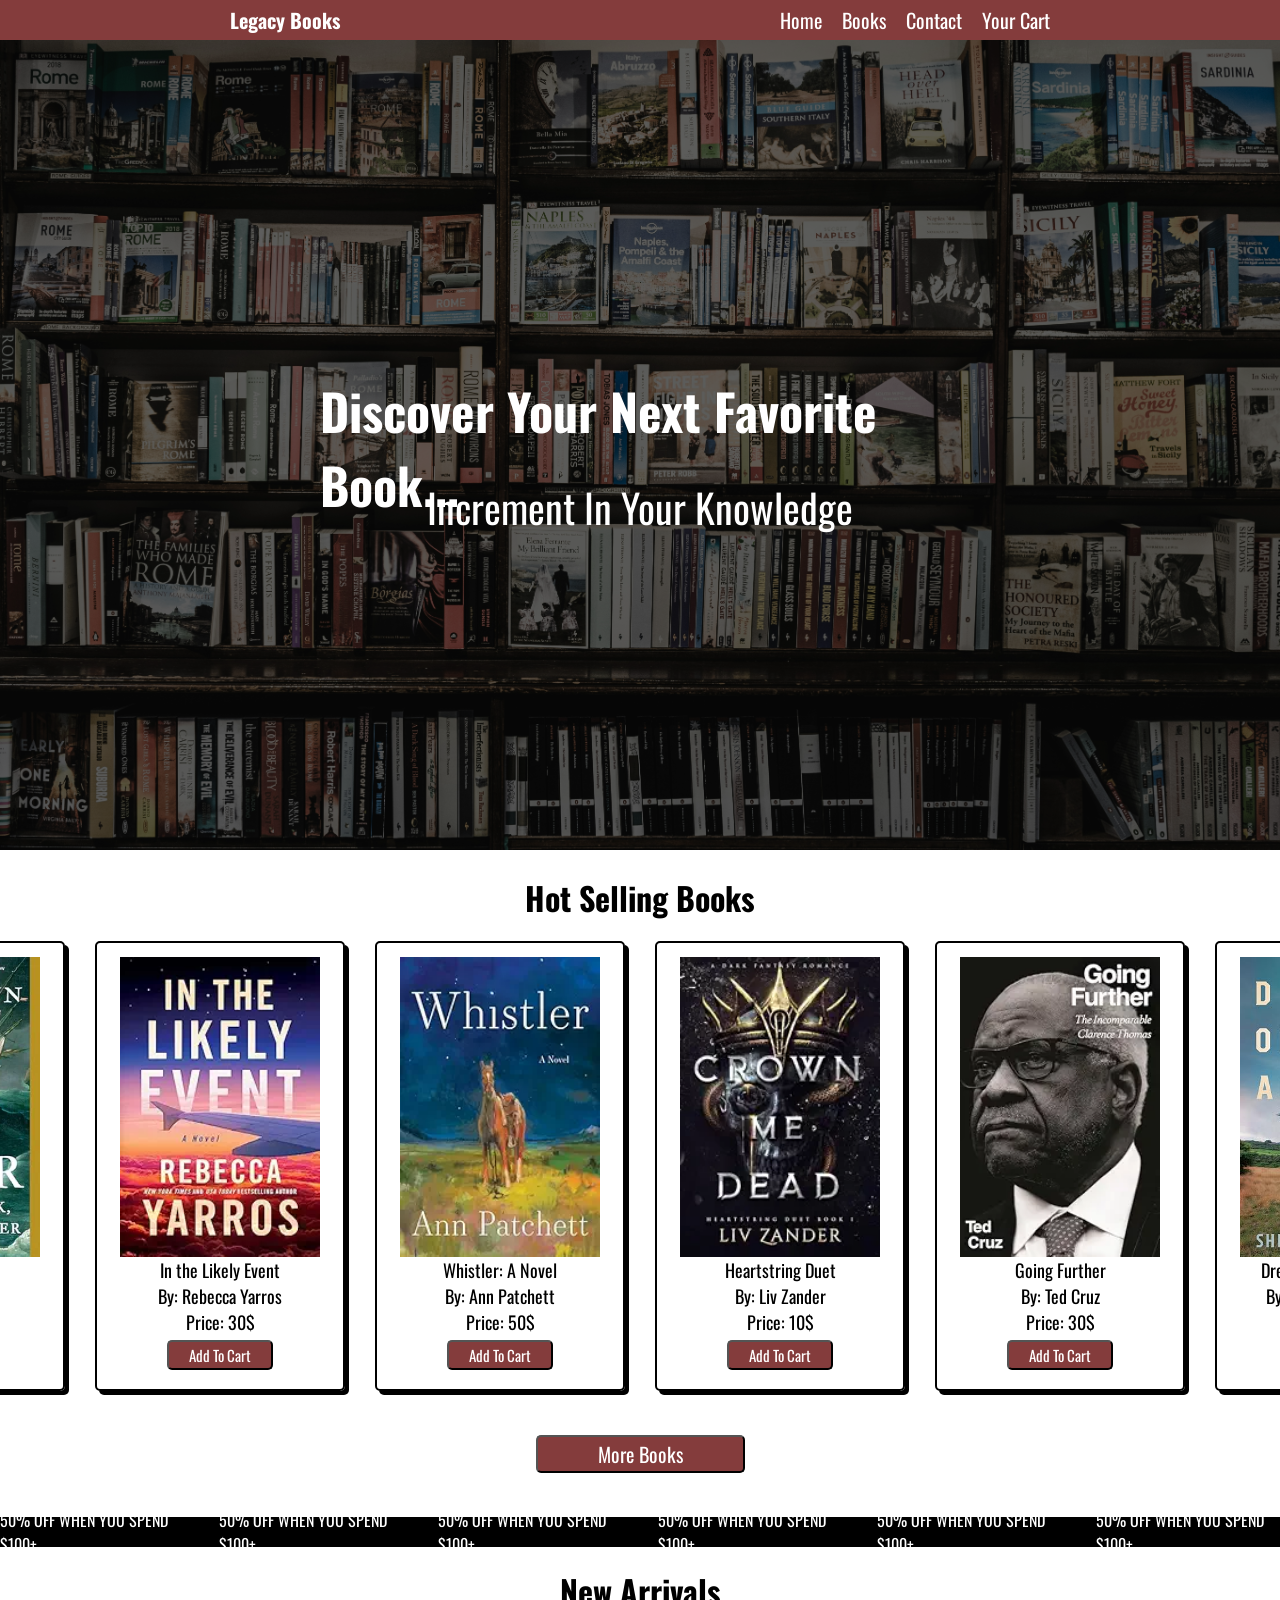
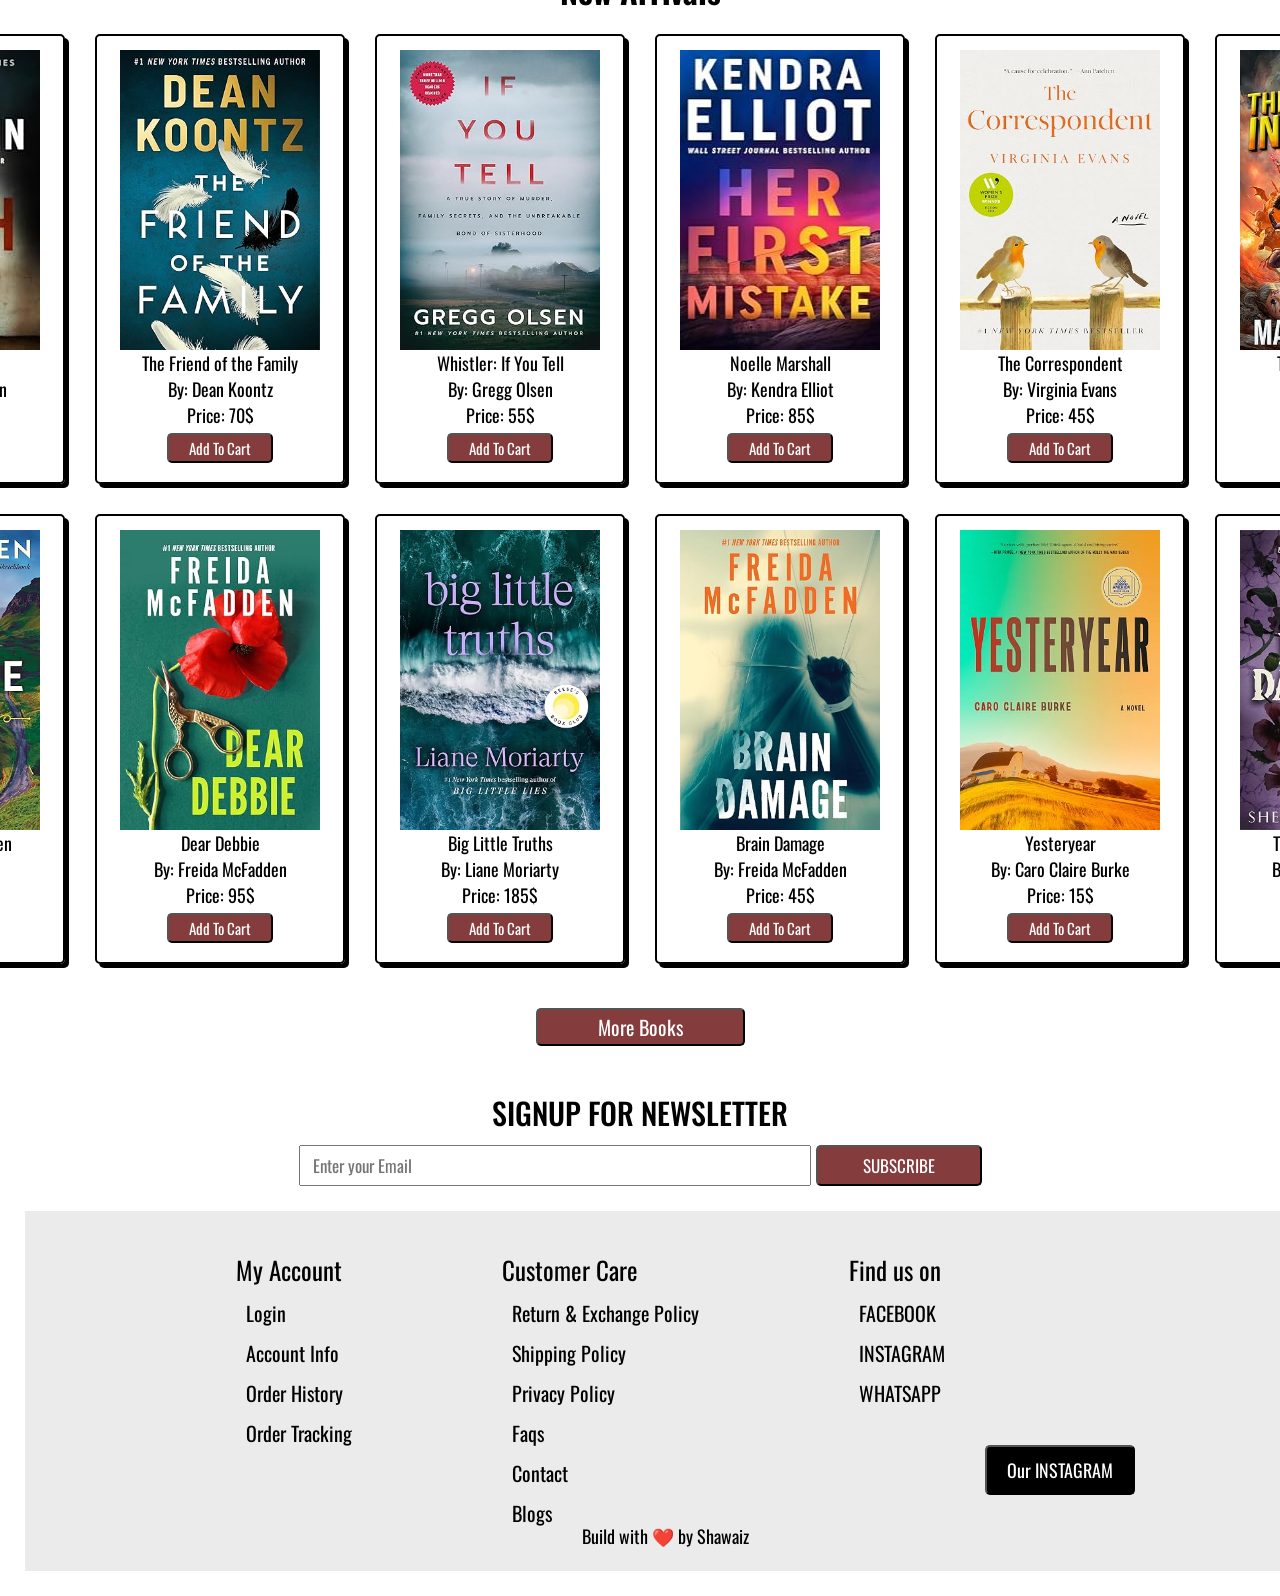
<file: index.html>
<!DOCTYPE html>
<html lang="en">

<head>
    <meta charset="UTF-8">
    <meta name="viewport" content="width=device-width, initial-scale=1.0">
    <title>Legacy Books</title>
    <link rel="stylesheet" href="style.css">
</head>

<body>
    <nav>
        <div class="logo">Legacy Books</div>
        <ul>
            <a href="index.html">
                <li>Home</li>
            </a>
            <a href="pages/morebooks.html">
                <li>Books</li>
            </a>
            <a href="pages/contact.html">
                <li>Contact</li>
            </a>
            <a href="pages/yourcart.html">
                <li>Your Cart</li>
            </a>
        </ul>
    </nav>

    <div class="main">

        <div class="container">
            <div class="box"></div>
            <img src="assets/images/main.jpg">
            <span class="main-text1">Discover Your Next Favorite Book...</span>
            <span class="main-text2">Increment In Your Knowledge</span>
        </div>
    </div>

    <div class="bookcards">
        <span>Hot Selling Books</span>
        <div class="bookcard">
            <div class="book">
                <img src="/assets/images/book1.webp" width="200px" height="300px" alt="">
                <span>The Wager</span>
                <span>By: David Grann</span>
                <span>Price: 5$</span>
                <button class="addtocart-btn">Add To Cart</button>
            </div>
            <div class="book">
                <img src="/assets/images/book2.webp" width="200px" height="300px" alt="">
                <span>In the Likely Event</span>
                <span>By: Rebecca Yarros</span>
                <span>Price: 30$</span>
                <button class="addtocart-btn" >Add To Cart</button>
            </div>
            <div class="book">
                <img src="/assets/images/book3.webp" width="200px" height="300px" alt="">
                <span>Whistler: A Novel</span>
                <span>By: Ann Patchett</span>
                <span>Price: 50$</span>
                <button class="addtocart-btn">Add To Cart</button>

            </div>
            <div class="book">
                <img src="/assets/images/book4.webp" width="200px" height="300px" alt="">
                <span>Heartstring Duet</span>
                <span>By: Liv Zander</span>
                <span>Price: 10$</span>
                <button class="addtocart-btn">Add To Cart</button>

            </div>
            <div class="book">
                <img src="/assets/images/book5.webp" width="200px" height="300px" alt="">
                <span>Going Further</span>
                <span>By: Ted Cruz</span>
                <span>Price: 30$</span>
                <button class="addtocart-btn">Add To Cart</button>
            </div>
            <div class="book">
                <img src="/assets/images/book11.jpg" width="200px" height="300px" alt="">
                <span>Dreams of Earth and Sky</span>
                <span>By: Shirley Perez West</span>
                <span>Price: 65$</span>
                <button class="addtocart-btn">Add To Cart</button>
            </div>
        </div>

        <div>
            <a href="/pages/morebooks.html"><button class="morebooks-btn">More Books</button></a>
        </div>
    </div>

    <div class="offaniamationbar">
        <span>50% OFF WHEN YOU SPEND $100+</span>
        <span>50% OFF WHEN YOU SPEND $100+</span>
        <span>50% OFF WHEN YOU SPEND $100+</span>
        <span>50% OFF WHEN YOU SPEND $100+</span>
        <span>50% OFF WHEN YOU SPEND $100+</span>
        <span>50% OFF WHEN YOU SPEND $100+</span>
    </div>

    <div class="bookcards">
        <span>New Arrivals</span>
        <div class="bookcard bookcard2">
            <div class="book">
                <img src="/assets/images/book6.jpg" width="200px" height="300px" alt="">
                <span>Death Row</span>
                <span>By: Freida McFadden</span>
                <span>Price: 15$</span>
                <button class="addtocart-btn">Add To Cart</button>
            </div>
            <div class="book">
                <img src="/assets/images/book7.jpg" width="200px" height="300px" alt="">
                <span>The Friend of the Family</span>
                <span>By: Dean Koontz</span>
                <span>Price: 70$</span>
                <button class="addtocart-btn">Add To Cart</button>
            </div>
            <div class="book">
                <img src="/assets/images/book8.jpg" width="200px" height="300px" alt="">
                <span>Whistler: If You Tell</span>
                <span>By: Gregg Olsen</span>
                <span>Price: 55$</span>
                <button class="addtocart-btn">Add To Cart</button>

            </div>
            <div class="book">
                <img src="/assets/images/book9.jpg" width="200px" height="300px" alt="">
                <span>Noelle Marshall</span>
                <span>By: Kendra Elliot</span>
                <span>Price: 85$</span>
                <button class="addtocart-btn">Add To Cart</button>

            </div>
            <div class="book">
                <img src="/assets/images/book10.jpg" width="200px" height="300px" alt="">
                <span>The Correspondent</span>
                <span>By: Virginia Evans</span>
                <span>Price: 45$</span>
                <button class="addtocart-btn">Add To Cart</button>
            </div>
            <div class="book">
                <img src="/assets/images/book12.jpg" width="200px" height="300px" alt="">
                <span>This Inevitable Ruin</span>
                <span>By: Matt Dinniman</span>
                <span>Price: 45$</span>
                <button class="addtocart-btn">Add To Cart</button>
            </div>
            <div class="book">
                <img src="/assets/images/book13.jpg" width="200px" height="300px" alt="">
                <span>The Castle in the Glen</span>
                <span>By: Rhys Bowen</span>
                <span>Price: 115$</span>
                <button class="addtocart-btn">Add To Cart</button>
            </div>
            <div class="book">
                <img src="/assets/images/book14.jpg" width="200px" height="300px" alt="">
                <span>Dear Debbie</span>
                <span>By: Freida McFadden</span>
                <span>Price: 95$</span>
                <button class="addtocart-btn">Add To Cart</button>

            </div>
            <div class="book">
                <img src="/assets/images/book15.jpg" width="200px" height="300px" alt="">
                <span>Big Little Truths</span>
                <span>By: Liane Moriarty</span>
                <span>Price: 185$</span>
                <button class="addtocart-btn">Add To Cart</button>

            </div>
            <div class="book">
                <img src="/assets/images/book16.jpg" width="200px" height="300px" alt="">
                <span>Brain Damage</span>
                <span>By: Freida McFadden</span>
                <span>Price: 45$</span>
                <button class="addtocart-btn">Add To Cart</button>
            </div>
            <div class="book">
                <img src="/assets/images/book17.jpg" width="200px" height="300px" alt="">
                <span>Yesteryear</span>
                <span>By: Caro Claire Burke</span>
                <span>Price: 15$</span>
                <button class="addtocart-btn">Add To Cart</button>
            </div>
            <div class="book">
                <img src="/assets/images/book18.jpg" width="200px" height="300px" alt="">
                <span>The Poison Daughter</span>
                <span>By: Sheila Masterson</span>
                <span>Price: 35$</span>
                <button class="addtocart-btn">Add To Cart</button>
            </div>
        </div>

        <div>
            <a href="/pages/morebooks.html"><button class="morebooks-btn">More Books</button></a>
        </div>
    </div>

    <div class="subscribe-btn">
        <span>SIGNUP FOR NEWSLETTER</span>
        <div>
            <input type="text" placeholder="Enter your Email">
            <button>SUBSCRIBE</button>
        </div>
    </div>

    <footer>
        <div class="footer-first footer">
            <span>My Account</span>
            <a href="/">Login</a>
            <a href="/">Account Info</a>
            <a href="/">Order History</a>
            <a href="/">Order Tracking</a>
        </div>
        <div class="footer-second footer">
            <span>Customer Care</span>
            <a href="/">Return & Exchange Policy</a>
            <a href="/">Shipping Policy</a>
            <a href="/">Privacy Policy</a>
            <a href="/">Faqs</a>
            <a href="/">Contact</a>
            <a href="/">Blogs</a>
        </div>
        <div class="footer-third footer">
            <span>Find us on</span>
            <a href="/">FACEBOOK</a>
            <a href="/">INSTAGRAM</a>
            <a href="/">WHATSAPP</a>
        </div>
        <div>
            <button id="insta-btn">Our INSTAGRAM</button>
        </div>
        <div class="info">
            <span>Build with ❤️ by Shawaiz</span>
        </div>
    </footer>
    <script src="script.js"></script>
</body>

</html>
</file>
<file: style.css>
@import url('https://fonts.googleapis.com/css2?family=Oswald:wght@200..700&display=swap');

* {
    margin: 0;
    padding: 0;
    box-sizing: border-box;
}

:root {
    --primary-color: rgb(132, 60, 60);
    --primary-font: "Oswald", sans-serif
}

nav {
    display: flex;
    justify-content: space-around;
    align-items: center;
    padding: 5px 10px;
    background-color: var(--primary-color);
}

nav ul {
    display: flex;
    list-style-type: none;
    gap: 20px;
}

nav ul a {
    color: white;
    text-decoration: none;
    font-size: 20px;
    font-family: var(--primary-font);
}

nav ul a:hover {
    font-weight: bolder;
}

.logo {
    color: white;
    font-weight: bold;
    font-size: 20px;
    font-family: var(--primary-font);
}

.main .container {
    position: relative;

}

.main img {
    height: 90vh;
    width: 100%;
    background-repeat: no-repeat;
    background-position: center center;
}

.main .box {
    background-color: black;
    position: absolute;
    opacity: 0.6;
    width: 100%;
    height: 90vh;

}

.main .main-text1 {
    font-family: var(--primary-font);
    position: absolute;
    color: white;
    top: 50%;
    left: 50%;
    transform: translate(-50%, -50%);
    font-size: 50px;
    font-weight: bolder;
}

.main .main-text2 {
    font-family: var(--primary-font);
    position: absolute;
    color: white;
    top: 50%;
    left: 50%;
    transform: translate(-50%, -50%);
    font-weight: 400;
    font-size: 40px;
    margin: 60px 0px;
}

.bookcards {
    display: flex;
    flex-direction: column;
    justify-content: center;
    align-items: center;
}

.bookcards>span {
    font-family: var(--primary-font);
    margin: 20px 0px;
    font-size: 32px;
    font-weight: bold;
}

.bookcard {
    display: flex;
    gap: 30px;
}


.book {
    width: 250px;
    height: 450px;
    font-family: var(--primary-font);
    display: flex;
    flex-direction: column;
    align-items: center;
    justify-content: center;
    border: 2px solid black;
    object-fit: fill;
    border-radius: 5px;
    box-shadow: 4px 4px black;
    transition: transform 0.3s ease-in-out;
    font-size: 18px;
}

.book button {
    color: white;
    border-radius: 5px;
    margin: 5px;
    background-color: var(--primary-color);
    font-family: var(--primary-font);
    padding: 2px 20px;
    cursor: pointer;
    font-size: 15px;
}

.book:hover {
    transform: scale(1.05);
    cursor: pointer;
}

.bookcards .morebooks-btn {
    margin: 44px;
    background-color: var(--primary-color);
    font-family: var(--primary-font);
    color: white;
    padding: 2px 60px;
    font-size: 20px;
    cursor: pointer;
    border-radius: 5px;
}


@keyframes movingbar {
    from {
        transform: translateX(-100px);
    }

    to {
        transform: translateX(1500px);
    }
}

.offaniamationbar {
    background-color: black;
    color: white;
    height: 30px;
    display: flex;
    align-items: center;
    gap: 35px;
    font-family: var(--primary-font);
}

.offaniamationbar span {
    animation: movingbar 22s ease-in-out infinite alternate-reverse;

}

.bookcard2 {
    display: grid;
    grid-template-columns: 1fr 1fr 1fr 1fr 1fr 1fr;
}

.subscribe-btn {
    display: flex;
    flex-direction: column;
    justify-content: center;
    align-items: center;
    gap: 10px;
}

.subscribe-btn div {
    display: flex;
    gap: 5px;
}

.subscribe-btn span {
    font-family: var(--primary-font);
    font-size: 30px;
    font-weight: 500;
}

.subscribe-btn button {
    font-family: var(--primary-font);
    background-color: var(--primary-color);
    color: white;
    padding: 3px 45px;
    font-size: 17px;
    cursor: pointer;
    border-radius: 5px;
}

.subscribe-btn input {
    color: black;
    padding: 6px 12px;
    font-family: var(--primary-font);
    width: 40vw;
    font-size: 17px;
}

footer {
    background-color: #EBEBEB;
    width: 100%;
    height: 40vh;
    margin: 25px;
    display: flex;
    justify-content: center;
    gap: 140px;
    position: relative;
}



footer div {
    margin: 40px 0px;
}

.footer> :nth-child(1) {
    font-size: 24px;
    font-family: var(--primary-font);
    color: black;
    font-size: 25px;
}

.footer a {
    color: black;
    text-decoration: none;
    margin: 10px;
    font-family: var(--primary-font);
    font-size: 20px;
    display: flex;
    flex-direction: column;
}

footer button {
    background-color: black;
    color: white;
    font-family: var(--primary-font);
    padding: 10px 20px;
    font-size: 18px;
    border-radius: 5px;
    position: absolute;
    top: 65%;
    left: 75%;
    cursor: pointer;

}

footer .info {
    font-family: var(--primary-font);
    color: black;
    font-size: 18px;
    position: absolute;
    bottom: -18px;
}

.bookcard3 {
    margin-top: 70px;
    display: grid;
    grid-template-columns: 1fr 1fr 1fr 1fr 1fr 1fr;
    justify-content: center;
    align-items: center;
}

.user-contact-container {
    display: flex;
    flex-direction: column;
    align-items: center;
    position: relative;
    margin: 150px;
}

.user-contact-container>span {
    font-family: var(--primary-font);
    font-size: 30px;
    font-weight: bold;
}

.contact-container {
    background-color: rgb(224, 229, 233);
    width: 70%;
    height: 30vh;
    display: flex;
}

.myinfo {
    display: inline flex;
    flex-direction: column;
}

.contact-container .emailaddress,
.whatsappnumber,
.location,
.myinfo-btn {
    background-color: white;
    border-radius: 5px;
    border: 2px solid black;
    flex-direction: column;
    display: flex;
    font-family: var(--primary-font);
    padding: 3px 8px;
    margin: 8px;
}

.myinfo-btn {
    display: flex;
}

.userpersonal {
    display: flex;
}

.usermessage {
    position: absolute;
    left: 40%;
}


.username,
.useremail {
    background-color: white;
    border-radius: 5px;
    border: 2px solid black;
    flex-direction: column;
    display: flex;
    font-family: var(--primary-font);
    padding: 3px 8px;
    margin: 8px;
    width: 300px;
}

.username input,
.useremail input {
    height: 50px;
    font-size: 15px;
}

.usersubject {
    background-color: white;
    border-radius: 5px;
    border: 2px solid black;
    flex-direction: column;
    display: flex;
    font-family: var(--primary-font);
    padding: 3px 8px;
    margin: 8px;
    width: 617px;

}

.usersubject input {
    height: 30px;
    font-size: 15px;
}

.messagebody {
    background-color: white;
    border-radius: 5px;
    border: 2px solid black;
    flex-direction: column;
    display: flex;
    font-family: var(--primary-font);
    padding: 3px 8px;
    margin: 8px;
    width: 617px;
}

.messagebody input {
    height: 50px;
    font-size: 15px;
}

.user-sendbtn button {
    background-color: rgb(171, 237, 171);
    border-radius: 5px;
    border: 2px solid black;
    flex-direction: column;
    display: flex;
    font-family: var(--primary-font);
    padding: 3px 8px;
    margin: 8px;
    width: 617px;
    cursor: pointer;
    font-size: 15px;
}

.cartcontainer {
    display: grid;
    grid-template-columns: repeat(auto-fit, minmax(250px, 1fr));
    justify-content: center;
    align-items: center;
    font-family: var(--primary-font);
    width: 100%;
    height: 50vh;
}

.emptycart {
    display: flex;
    flex-direction: column;
    align-items: center;
    gap: 15px;
}

.emptycart h3 {
    font-size: 40px;

}

.emptycart button {
    font-family: var(--primary-font);
    padding: 10px 60px;
    border-radius: 5px;
    color: white;
    background-color: var(--primary-color);
    font-size: 22px;
    cursor: pointer;
}


.cart-item-info {
    display: flex;
    flex-direction: column;
    align-items: center;
    gap: 10px;
}

.cart-item-info button {
    font-family: var(--primary-font);
    padding: 4px 40px;
    border-radius: 5px;
    color: white;
    background-color: var(--primary-color);
    font-size: 15px;
    cursor: pointer;
}

.cart-totalbox {
    gap: 15px;
    position: fixed;
    bottom: 0;
    font-family: var(--primary-font);
    background-color: aliceblue;

}


.cart-totalbox button {
    font-family: var(--primary-font);
    background-color: red;
    color: white;
    padding: 5px 20px;
    border-radius: 5px;
    cursor: pointer;
}
</file>
